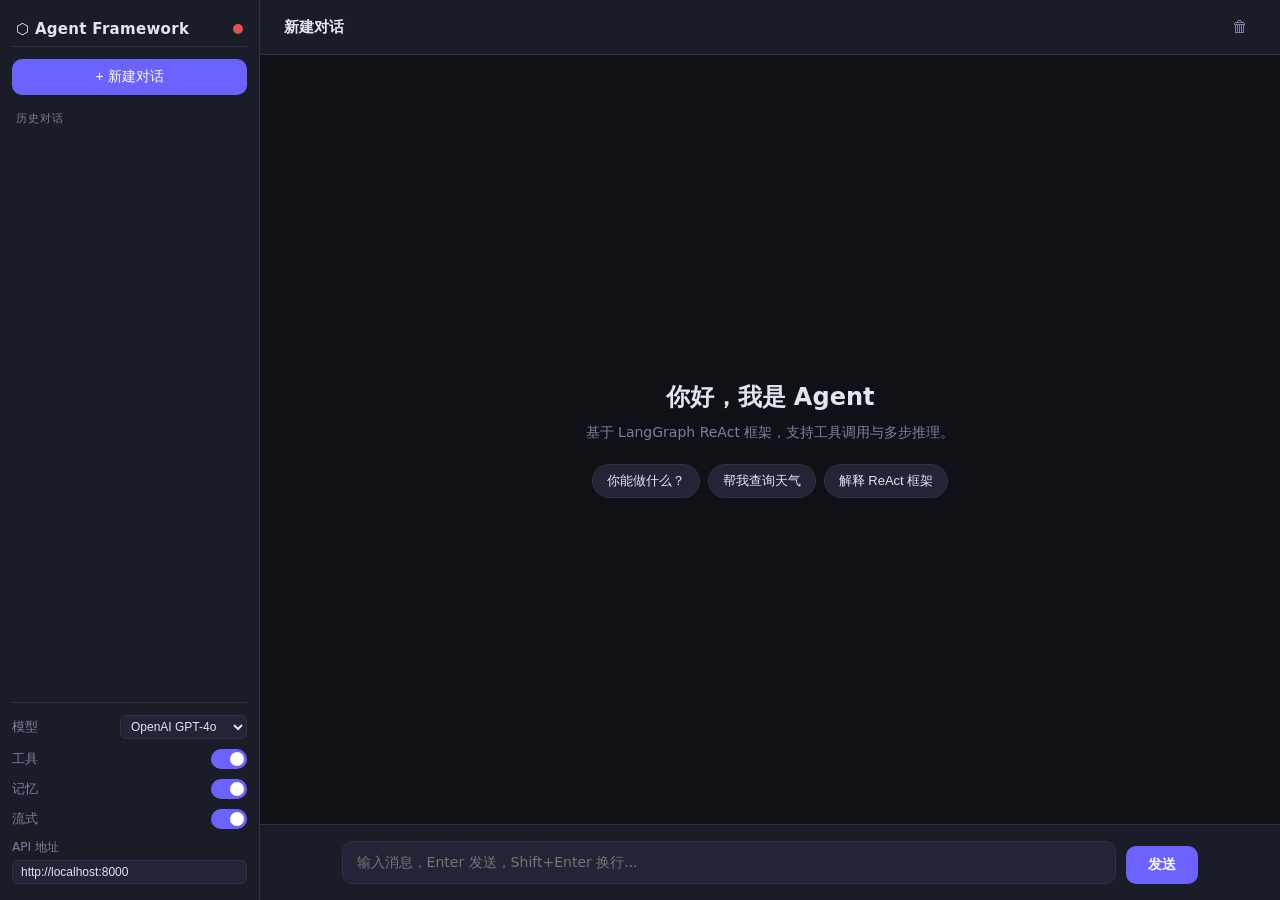
<file: frontend/index.html>
<!DOCTYPE html>
<html lang="zh-CN">
<head>
  <meta charset="UTF-8" />
  <meta name="viewport" content="width=device-width, initial-scale=1.0" />
  <title>Agent Framework</title>
  <link rel="stylesheet" href="style.css" />
</head>
<body>
  <div class="layout">
    <!-- Sidebar -->
    <aside class="sidebar">
      <div class="sidebar-header">
        <span class="logo">⬡ Agent Framework</span>
        <div id="health-dot" class="health-dot" title="检查服务状态"></div>
      </div>

      <button class="btn-new" id="btn-new-thread">+ 新建对话</button>

      <div class="thread-list-label">历史对话</div>
      <ul class="thread-list" id="thread-list"></ul>

      <div class="sidebar-footer">
        <div class="setting-row">
          <label>模型</label>
          <select id="llm-provider">
            <option value="openai">OpenAI GPT-4o</option>
            <option value="anthropic">Anthropic Claude</option>
            <option value="deepseek">DeepSeek</option>
          </select>
        </div>
        <div class="setting-row">
          <label>工具</label>
          <label class="toggle">
            <input type="checkbox" id="tools-enabled" checked />
            <span class="slider"></span>
          </label>
        </div>
        <div class="setting-row">
          <label>记忆</label>
          <label class="toggle">
            <input type="checkbox" id="memory-enabled" checked />
            <span class="slider"></span>
          </label>
        </div>
        <div class="setting-row">
          <label>流式</label>
          <label class="toggle">
            <input type="checkbox" id="stream-enabled" checked />
            <span class="slider"></span>
          </label>
        </div>
        <div class="api-url-row">
          <label>API 地址</label>
          <input type="text" id="api-base" value="http://localhost:8000" />
        </div>
      </div>
    </aside>

    <!-- Main chat area -->
    <main class="chat-area">
      <div class="chat-header">
        <span id="thread-title">新建对话</span>
        <button class="btn-icon" id="btn-delete-thread" title="删除当前对话">🗑</button>
      </div>

      <div class="messages" id="messages">
        <div class="welcome">
          <h2>你好，我是 Agent</h2>
          <p>基于 LangGraph ReAct 框架，支持工具调用与多步推理。</p>
          <div class="quick-prompts">
            <button class="chip" data-prompt="你能做什么？">你能做什么？</button>
            <button class="chip" data-prompt="帮我查询天气">帮我查询天气</button>
            <button class="chip" data-prompt="解释一下 ReAct 框架">解释 ReAct 框架</button>
          </div>
        </div>
      </div>

      <div class="input-bar">
        <textarea
          id="user-input"
          placeholder="输入消息，Enter 发送，Shift+Enter 换行..."
          rows="1"
        ></textarea>
        <button class="btn-send" id="btn-send">发送</button>
      </div>
    </main>
  </div>

  <script src="app.js"></script>
</body>
</html>
</file>
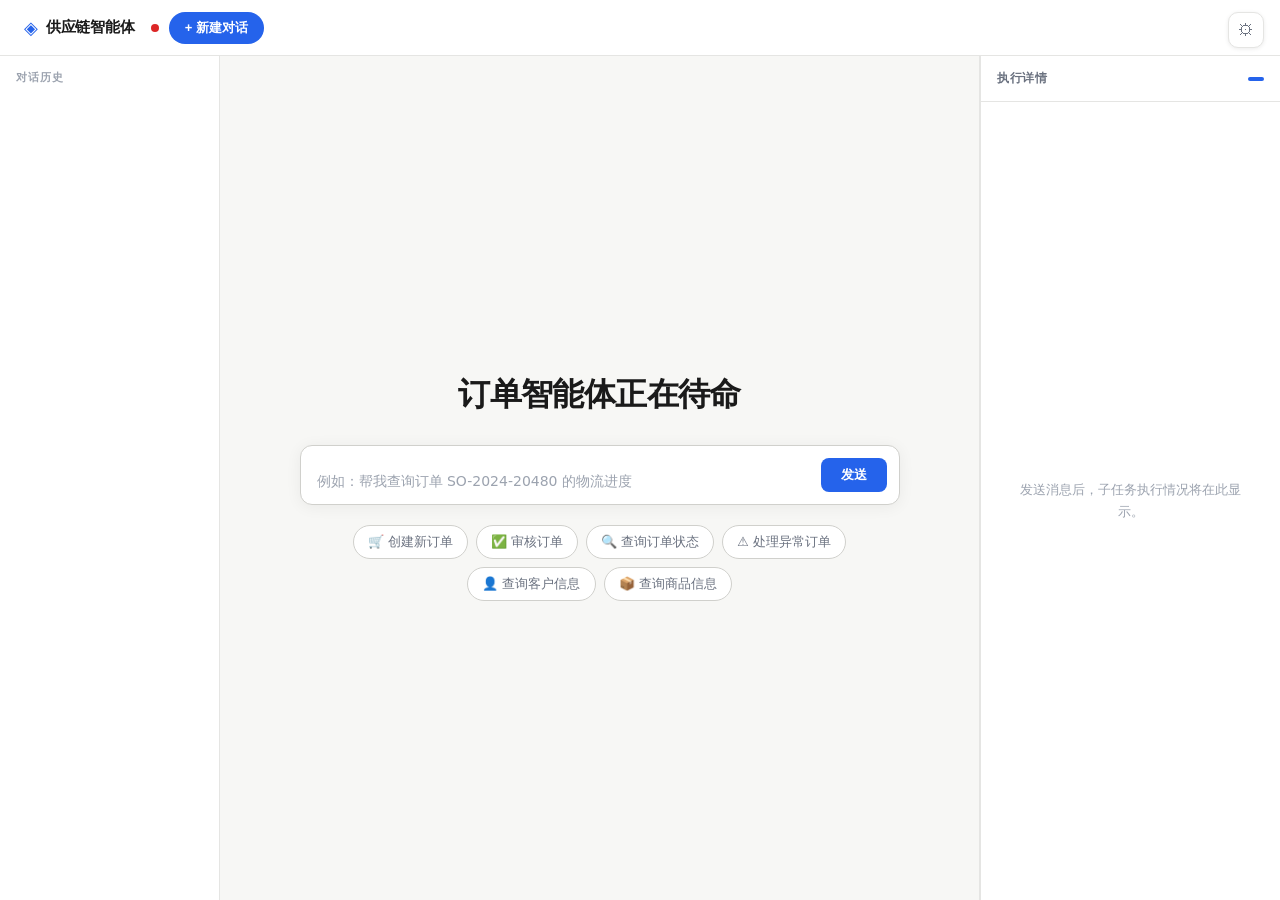
<file: frontend/logistics.html>
<!DOCTYPE html>
<html lang="zh-CN">
<head>
  <meta charset="UTF-8" />
  <meta name="viewport" content="width=device-width, initial-scale=1.0" />
  <title>供应链智能体</title>
  <link rel="stylesheet" href="logistics.css" />
</head>
<body>
  <!-- ── Top Navigation ───────────────────────────────── -->
  <nav class="topnav">
    <div class="nav-brand">
      <span class="brand-icon">◈</span>
      <span class="brand-text">供应链智能体</span>
    </div>

    <div class="nav-right">
      <div id="health-dot" class="health-dot" title="服务状态"></div>
      <button class="btn-new-thread" id="btn-new-thread">+ 新建对话</button>
    </div>
  </nav>

  <!-- ── Settings button (fixed top-right) ────────────── -->
  <button class="btn-settings" id="btn-settings-toggle" title="设置">⚙</button>

  <!-- ── Settings drawer (hidden by default) ────────── -->
  <div class="settings-drawer" id="settings-drawer">
    <div class="settings-row">
      <label>记忆</label>
      <label class="toggle">
        <input type="checkbox" id="memory-enabled" checked />
        <span class="slider"></span>
      </label>
    </div>
    <div class="settings-row">
      <label>流式</label>
      <label class="toggle">
        <input type="checkbox" id="stream-enabled" checked />
        <span class="slider"></span>
      </label>
    </div>
    <div class="settings-row col">
      <label>API 地址</label>
      <input type="text" id="api-base" value="http://localhost:8000" />
    </div>
  </div>

  <!-- ── Main Layout ─────────────────────────────────── -->
  <div class="main-layout">

    <!-- Left sidebar: thread list -->
    <aside class="sidebar">
      <div class="sidebar-threads-label">对话历史</div>
      <ul class="sidebar-thread-list" id="sidebar-thread-list"></ul>
    </aside>

    <!-- Chat column -->
    <div class="chat-column">
      <div class="messages" id="messages">

        <!-- Welcome / Hero (visible until first message) -->
        <div class="hero" id="hero">
          <h1 class="hero-title">订单智能体正在待命</h1>

          <div class="hero-input-wrap">
            <textarea
              id="user-input-hero"
              class="hero-input"
              placeholder="例如：帮我查询订单 SO-2024-20480 的物流进度"
              rows="1"
            ></textarea>
            <button class="btn-hero-send" id="btn-hero-send">发送</button>
          </div>

          <div class="quick-chips">
            <button class="chip" data-prompt="帮我下一个订单：SKU-1001 笔记本电脑 × 50台，收货方上海顺丰科技，期望2月5日到货">🛒 创建新订单</button>
            <button class="chip" data-prompt="审核订单 SO-2024-20480，检查客户信用和库存">✅ 审核订单</button>
            <button class="chip" data-prompt="查询订单 SO-2024-20480 的当前状态和物流进度">🔍 查询订单状态</button>
            <button class="chip" data-prompt="订单 SO-2024-20391 收货时发现货物破损3件，请处理异常">⚠️ 处理异常订单</button>
            <button class="chip" data-prompt="查询客户 CUS-10086 的信用等级和授信额度">👤 查询客户信息</button>
            <button class="chip" data-prompt="查询商品 SKU-1001 的规格、价格和当前库存">📦 查询商品信息</button>
          </div>
        </div>
        <!-- end hero -->

      </div><!-- end messages -->

      <!-- Bottom input bar (shown after first message) -->
      <div class="input-bar hidden" id="input-bar">
        <div class="input-bar-inner">
          <span id="active-entities" class="entity-tags"></span>
          <textarea
            id="user-input"
            placeholder="继续提问，Enter 发送，Shift+Enter 换行…"
            rows="1"
          ></textarea>
          <button class="btn-send" id="btn-send">发送</button>
        </div>
      </div>
    </div><!-- end chat-column -->

    <!-- Task panel -->
    <aside class="task-panel" id="task-panel">
      <div class="task-panel-header">
        <span>执行详情</span>
        <span class="turn-badge" id="turn-badge"></span>
      </div>
      <div class="task-panel-body" id="task-panel-body">
        <div class="task-placeholder">发送消息后，子任务执行情况将在此显示。</div>
      </div>
    </aside>

  </div><!-- end main-layout -->

  <!-- Delete thread confirm button (hidden, triggered by JS) -->
  <button id="btn-delete-thread" style="display:none"></button>

  <script src="logistics.js"></script>
</body>
</html>
</file>
<file: frontend/style.css>
/* ===== Reset & Base ===== */
*, *::before, *::after { box-sizing: border-box; margin: 0; padding: 0; }

:root {
  --bg: #0f1117;
  --surface: #1a1d27;
  --surface2: #222535;
  --border: #2e3148;
  --accent: #6c63ff;
  --accent-hover: #5a52e0;
  --text: #e2e4f0;
  --text-muted: #7b80a0;
  --user-bubble: #6c63ff;
  --ai-bubble: #1e2236;
  --danger: #e05252;
  --success: #4caf6e;
  --radius: 10px;
  --font: 'Segoe UI', system-ui, sans-serif;
}

html, body { height: 100%; font-family: var(--font); background: var(--bg); color: var(--text); }

/* ===== Layout ===== */
.layout {
  display: flex;
  height: 100vh;
  overflow: hidden;
}

/* ===== Sidebar ===== */
.sidebar {
  width: 260px;
  min-width: 220px;
  background: var(--surface);
  border-right: 1px solid var(--border);
  display: flex;
  flex-direction: column;
  padding: 16px 12px;
  gap: 12px;
}

.sidebar-header {
  display: flex;
  align-items: center;
  justify-content: space-between;
  padding: 4px 4px 8px;
  border-bottom: 1px solid var(--border);
}

.logo {
  font-weight: 700;
  font-size: 15px;
  letter-spacing: 0.02em;
  color: var(--text);
}

.health-dot {
  width: 10px;
  height: 10px;
  border-radius: 50%;
  background: var(--text-muted);
  cursor: pointer;
  transition: background 0.3s;
}
.health-dot.ok  { background: var(--success); }
.health-dot.err { background: var(--danger); }

.btn-new {
  width: 100%;
  padding: 9px;
  background: var(--accent);
  color: #fff;
  border: none;
  border-radius: var(--radius);
  font-size: 14px;
  cursor: pointer;
  transition: background 0.2s;
}
.btn-new:hover { background: var(--accent-hover); }

.thread-list-label {
  font-size: 11px;
  text-transform: uppercase;
  letter-spacing: 0.08em;
  color: var(--text-muted);
  padding: 4px 4px 0;
}

.thread-list {
  flex: 1;
  overflow-y: auto;
  list-style: none;
  display: flex;
  flex-direction: column;
  gap: 4px;
}

.thread-list li {
  padding: 8px 10px;
  border-radius: 8px;
  cursor: pointer;
  font-size: 13px;
  color: var(--text-muted);
  white-space: nowrap;
  overflow: hidden;
  text-overflow: ellipsis;
  transition: background 0.15s, color 0.15s;
}
.thread-list li:hover  { background: var(--surface2); color: var(--text); }
.thread-list li.active { background: var(--surface2); color: var(--text); font-weight: 600; }

.sidebar-footer {
  border-top: 1px solid var(--border);
  padding-top: 12px;
  display: flex;
  flex-direction: column;
  gap: 10px;
}

.setting-row {
  display: flex;
  align-items: center;
  justify-content: space-between;
  font-size: 13px;
  color: var(--text-muted);
}

.setting-row select {
  background: var(--surface2);
  color: var(--text);
  border: 1px solid var(--border);
  border-radius: 6px;
  padding: 3px 6px;
  font-size: 12px;
  cursor: pointer;
  outline: none;
}

/* Toggle switch */
.toggle { position: relative; display: inline-block; width: 36px; height: 20px; }
.toggle input { opacity: 0; width: 0; height: 0; }
.slider {
  position: absolute; inset: 0;
  background: var(--border);
  border-radius: 20px;
  cursor: pointer;
  transition: background 0.2s;
}
.slider::before {
  content: '';
  position: absolute;
  width: 14px; height: 14px;
  left: 3px; top: 3px;
  background: #fff;
  border-radius: 50%;
  transition: transform 0.2s;
}
.toggle input:checked + .slider { background: var(--accent); }
.toggle input:checked + .slider::before { transform: translateX(16px); }

.api-url-row {
  display: flex;
  flex-direction: column;
  gap: 4px;
  font-size: 12px;
  color: var(--text-muted);
}
.api-url-row input {
  background: var(--surface2);
  color: var(--text);
  border: 1px solid var(--border);
  border-radius: 6px;
  padding: 4px 8px;
  font-size: 12px;
  outline: none;
  width: 100%;
}
.api-url-row input:focus { border-color: var(--accent); }

/* ===== Chat area ===== */
.chat-area {
  flex: 1;
  display: flex;
  flex-direction: column;
  overflow: hidden;
}

.chat-header {
  display: flex;
  align-items: center;
  justify-content: space-between;
  padding: 14px 24px;
  border-bottom: 1px solid var(--border);
  background: var(--surface);
  font-weight: 600;
  font-size: 15px;
}

.btn-icon {
  background: none;
  border: none;
  cursor: pointer;
  font-size: 16px;
  color: var(--text-muted);
  padding: 4px 8px;
  border-radius: 6px;
  transition: background 0.15s;
}
.btn-icon:hover { background: var(--surface2); color: var(--danger); }

/* Messages */
.messages {
  flex: 1;
  overflow-y: auto;
  padding: 24px 8%;
  display: flex;
  flex-direction: column;
  gap: 16px;
}

.welcome {
  text-align: center;
  margin: auto;
  max-width: 520px;
  color: var(--text-muted);
}
.welcome h2 { font-size: 24px; color: var(--text); margin-bottom: 8px; }
.welcome p  { font-size: 14px; line-height: 1.6; }

.quick-prompts {
  margin-top: 20px;
  display: flex;
  flex-wrap: wrap;
  gap: 8px;
  justify-content: center;
}
.chip {
  padding: 7px 14px;
  border: 1px solid var(--border);
  border-radius: 20px;
  background: var(--surface2);
  color: var(--text);
  font-size: 13px;
  cursor: pointer;
  transition: border-color 0.15s, background 0.15s;
}
.chip:hover { border-color: var(--accent); background: var(--surface); }

/* Bubbles */
.msg {
  display: flex;
  gap: 10px;
  max-width: 80%;
}
.msg.user { align-self: flex-end; flex-direction: row-reverse; }
.msg.assistant { align-self: flex-start; }

.avatar {
  width: 32px; height: 32px;
  border-radius: 50%;
  display: flex; align-items: center; justify-content: center;
  font-size: 14px;
  flex-shrink: 0;
}
.msg.user      .avatar { background: var(--accent); }
.msg.assistant .avatar { background: var(--surface2); border: 1px solid var(--border); }

.bubble {
  padding: 10px 14px;
  border-radius: var(--radius);
  font-size: 14px;
  line-height: 1.65;
  white-space: pre-wrap;
  word-break: break-word;
}
.msg.user      .bubble { background: var(--user-bubble); color: #fff; border-bottom-right-radius: 2px; }
.msg.assistant .bubble { background: var(--ai-bubble); border: 1px solid var(--border); border-bottom-left-radius: 2px; }

/* Streaming cursor */
.bubble.streaming::after {
  content: '▌';
  animation: blink 0.8s step-end infinite;
  color: var(--accent);
}
@keyframes blink { 0%,100%{opacity:1} 50%{opacity:0} }

/* Error bubble */
.bubble.error { background: #2a1a1a; border-color: var(--danger); color: var(--danger); }

/* ===== Input bar ===== */
.input-bar {
  display: flex;
  align-items: flex-end;
  gap: 10px;
  padding: 16px 8%;
  border-top: 1px solid var(--border);
  background: var(--surface);
}

#user-input {
  flex: 1;
  resize: none;
  background: var(--surface2);
  border: 1px solid var(--border);
  border-radius: var(--radius);
  color: var(--text);
  font-size: 14px;
  font-family: var(--font);
  padding: 10px 14px;
  max-height: 160px;
  overflow-y: auto;
  outline: none;
  line-height: 1.5;
  transition: border-color 0.2s;
}
#user-input:focus { border-color: var(--accent); }

.btn-send {
  padding: 10px 22px;
  background: var(--accent);
  color: #fff;
  border: none;
  border-radius: var(--radius);
  font-size: 14px;
  font-weight: 600;
  cursor: pointer;
  transition: background 0.2s, opacity 0.2s;
  white-space: nowrap;
}
.btn-send:hover    { background: var(--accent-hover); }
.btn-send:disabled { opacity: 0.5; cursor: not-allowed; }

/* ===== Scrollbar ===== */
::-webkit-scrollbar { width: 5px; }
::-webkit-scrollbar-track { background: transparent; }
::-webkit-scrollbar-thumb { background: var(--border); border-radius: 3px; }
</file>
<file: frontend/logistics.css>
/* =====================================================
   供应链 Agent — Light Theme
   Inspired by: docs/前端UI风格.jpg
   ===================================================== */

/* ── Reset & variables ─────────────────────────────── */
*, *::before, *::after { box-sizing: border-box; margin: 0; padding: 0; }

:root {
  --bg:          #f7f7f5;
  --surface:     #ffffff;
  --surface2:    #f2f2f0;
  --border:      #e5e5e3;
  --border-deep: #d0d0cc;
  --accent:      #2563eb;
  --accent-hover:#1d4ed8;
  --text:        #1a1a1a;
  --text-muted:  #6b7280;
  --text-light:  #9ca3af;
  --success:     #16a34a;
  --danger:      #dc2626;
  --radius:      10px;
  --font:        'PingFang SC', 'Microsoft YaHei', 'Segoe UI', system-ui, sans-serif;
  --nav-h:       56px;
}

html, body {
  height: 100%;
  font-family: var(--font);
  background: var(--bg);
  color: var(--text);
  font-size: 14px;
}

/* ── Top Navigation ────────────────────────────────── */
.topnav {
  position: fixed;
  top: 0; left: 0; right: 0;
  height: var(--nav-h);
  background: var(--surface);
  border-bottom: 1px solid var(--border);
  display: flex;
  align-items: center;
  padding: 0 24px;
  gap: 16px;
  z-index: 100;
}

.nav-brand {
  display: flex;
  align-items: center;
  gap: 8px;
  font-weight: 700;
  font-size: 15px;
  color: var(--text);
  white-space: nowrap;
  letter-spacing: -0.01em;
}

.brand-icon {
  font-size: 18px;
  color: var(--accent);
}

/* nav-threads removed — thread list moved to left sidebar */

.nav-right {
  display: flex;
  align-items: center;
  gap: 10px;
  flex-shrink: 0;
}

.health-dot {
  width: 8px; height: 8px;
  border-radius: 50%;
  background: var(--text-light);
  cursor: pointer;
  transition: background 0.3s;
}
.health-dot.ok  { background: var(--success); }
.health-dot.err { background: var(--danger); }

.btn-new-thread {
  padding: 7px 16px;
  background: var(--accent);
  color: #fff;
  border: none;
  border-radius: 20px;
  font-size: 13px;
  font-weight: 600;
  cursor: pointer;
  transition: background 0.2s;
  white-space: nowrap;
}
.btn-new-thread:hover { background: var(--accent-hover); }

.btn-settings {
  position: fixed;
  top: 12px;
  right: 16px;
  width: 36px; height: 36px;
  border: 1px solid var(--border);
  border-radius: 10px;
  background: var(--surface);
  box-shadow: 0 1px 4px rgba(0,0,0,0.08);
  cursor: pointer;
  font-size: 16px;
  color: var(--text-muted);
  display: flex; align-items: center; justify-content: center;
  transition: background 0.15s, box-shadow 0.15s;
  z-index: 200;
}
.btn-settings:hover { background: var(--surface2); box-shadow: 0 2px 8px rgba(0,0,0,0.12); }

/* ── Settings drawer ───────────────────────────────── */
.settings-drawer {
  position: fixed;
  top: 56px;
  right: 16px;
  width: 240px;
  background: var(--surface);
  border-left: 1px solid var(--border);
  border-bottom: 1px solid var(--border);
  padding: 16px;
  display: none;
  flex-direction: column;
  gap: 14px;
  z-index: 99;
  border-radius: 0 0 0 var(--radius);
  box-shadow: -2px 4px 12px rgba(0,0,0,0.06);
}
.settings-drawer.open { display: flex; }

.settings-row {
  display: flex;
  align-items: center;
  justify-content: space-between;
  font-size: 13px;
  color: var(--text-muted);
}
.settings-row.col { flex-direction: column; align-items: flex-start; gap: 6px; }
.settings-row input[type="text"] {
  width: 100%;
  background: var(--surface2);
  border: 1px solid var(--border);
  border-radius: 6px;
  padding: 5px 10px;
  font-size: 12px;
  color: var(--text);
  outline: none;
}
.settings-row input[type="text"]:focus { border-color: var(--accent); }

/* Toggle */
.toggle { position: relative; display: inline-block; width: 36px; height: 20px; }
.toggle input { opacity: 0; width: 0; height: 0; }
.slider {
  position: absolute; inset: 0;
  background: var(--border-deep);
  border-radius: 20px;
  cursor: pointer;
  transition: background 0.2s;
}
.slider::before {
  content: '';
  position: absolute;
  width: 14px; height: 14px;
  left: 3px; top: 3px;
  background: #fff;
  border-radius: 50%;
  transition: transform 0.2s;
  box-shadow: 0 1px 3px rgba(0,0,0,0.2);
}
.toggle input:checked + .slider { background: var(--accent); }
.toggle input:checked + .slider::before { transform: translateX(16px); }

/* ── Main layout ───────────────────────────────────── */
.main-layout {
  display: flex;
  height: 100vh;
  padding-top: var(--nav-h);
  overflow: hidden;
}

/* ── Left sidebar ──────────────────────────────────── */
.sidebar {
  width: 220px;
  min-width: 180px;
  display: flex;
  flex-direction: column;
  background: var(--surface);
  border-right: 1px solid var(--border);
  overflow: hidden;
}

.sidebar-threads-label {
  padding: 14px 16px 8px;
  font-size: 11px;
  font-weight: 600;
  color: var(--text-light);
  text-transform: uppercase;
  letter-spacing: 0.08em;
}

.sidebar-thread-list {
  flex: 1;
  overflow-y: auto;
  list-style: none;
  padding: 0 8px 12px;
  display: flex;
  flex-direction: column;
  gap: 2px;
  scrollbar-width: thin;
  scrollbar-color: var(--border) transparent;
}

.sidebar-thread-list li {
  padding: 8px 10px;
  border-radius: 7px;
  cursor: pointer;
  font-size: 13px;
  color: var(--text-muted);
  white-space: nowrap;
  overflow: hidden;
  text-overflow: ellipsis;
  transition: background 0.15s, color 0.15s;
  user-select: none;
}
.sidebar-thread-list li:hover  { background: var(--surface2); color: var(--text); }
.sidebar-thread-list li.active { background: var(--surface2); color: var(--text); font-weight: 600; }

/* ── Chat column ───────────────────────────────────── */
.chat-column {
  flex: 1;
  display: flex;
  flex-direction: column;
  overflow: hidden;
  border-right: 1px solid var(--border);
}

.messages {
  flex: 1;
  overflow-y: auto;
  display: flex;
  flex-direction: column;
  scrollbar-width: thin;
  scrollbar-color: var(--border) transparent;
}
.messages::-webkit-scrollbar { width: 4px; }
.messages::-webkit-scrollbar-thumb { background: var(--border); border-radius: 2px; }

/* ── Hero ──────────────────────────────────────────── */
.hero {
  flex: 1;
  display: flex;
  flex-direction: column;
  align-items: center;
  justify-content: center;
  padding: 60px 24px 40px;
  text-align: center;
  max-width: 720px;
  margin: 0 auto;
  width: 100%;
}

.hero-title {
  font-size: 32px;
  font-weight: 700;
  color: var(--text);
  letter-spacing: -0.02em;
  margin-bottom: 32px;
  line-height: 1.2;
}

/* Hero agent cards */
.hero-agents {
  display: grid;
  grid-template-columns: repeat(3, 1fr);
  gap: 10px;
  width: 100%;
  max-width: 660px;
  margin-bottom: 28px;
}

.hero-agent-card {
  display: flex;
  flex-direction: column;
  gap: 4px;
  padding: 12px 14px;
  background: var(--surface);
  border: 1px solid var(--border);
  border-radius: 10px;
  transition: border-color 0.15s, box-shadow 0.15s;
}
.hero-agent-card:hover {
  border-color: var(--accent);
  box-shadow: 0 2px 8px rgba(37,99,235,0.08);
}

.hero-agent-icon { font-size: 18px; }

.hero-agent-name {
  font-size: 13px;
  font-weight: 600;
  color: var(--text);
}

.hero-agent-desc {
  font-size: 12px;
  color: var(--text-muted);
  line-height: 1.5;
}

/* Hero input */
.hero-input-wrap {
  width: 100%;
  max-width: 600px;
  background: var(--surface);
  border: 1px solid var(--border-deep);
  border-radius: 12px;
  display: flex;
  align-items: flex-end;
  gap: 8px;
  padding: 12px 12px 12px 16px;
  box-shadow: 0 2px 16px rgba(0,0,0,0.06);
  margin-bottom: 20px;
}

.hero-input {
  flex: 1;
  resize: none;
  border: none;
  outline: none;
  font-size: 14px;
  font-family: var(--font);
  color: var(--text);
  background: transparent;
  max-height: 120px;
  overflow-y: auto;
  line-height: 1.5;
}
.hero-input::placeholder { color: var(--text-light); }

.btn-hero-send {
  padding: 8px 20px;
  background: var(--accent);
  color: #fff;
  border: none;
  border-radius: 8px;
  font-size: 13px;
  font-weight: 600;
  cursor: pointer;
  white-space: nowrap;
  flex-shrink: 0;
  transition: background 0.2s;
}
.btn-hero-send:hover    { background: var(--accent-hover); }
.btn-hero-send:disabled { opacity: 0.5; cursor: not-allowed; }

/* Quick chips */
.quick-chips {
  display: flex;
  flex-wrap: wrap;
  gap: 8px;
  justify-content: center;
  max-width: 600px;
}

.chip {
  padding: 7px 14px;
  border: 1px solid var(--border-deep);
  border-radius: 20px;
  background: var(--surface);
  color: var(--text-muted);
  font-size: 13px;
  cursor: pointer;
  transition: border-color 0.15s, color 0.15s, background 0.15s;
  font-family: var(--font);
}
.chip:hover { border-color: var(--accent); color: var(--accent); background: #eff6ff; }

/* ── Chat messages ─────────────────────────────────── */
.chat-messages-area {
  padding: 24px 8%;
  display: flex;
  flex-direction: column;
  gap: 20px;
}

.msg {
  display: flex;
  gap: 12px;
  max-width: 85%;
}
.msg.user      { align-self: flex-end; flex-direction: row-reverse; }
.msg.assistant { align-self: flex-start; }

.avatar {
  width: 32px; height: 32px;
  border-radius: 50%;
  display: flex; align-items: center; justify-content: center;
  font-size: 13px;
  font-weight: 600;
  flex-shrink: 0;
}
.msg.user      .avatar { background: var(--accent); color: #fff; }
.msg.assistant .avatar { background: var(--surface2); border: 1px solid var(--border); color: var(--text-muted); }

.bubble {
  padding: 10px 14px;
  border-radius: 10px;
  font-size: 14px;
  line-height: 1.7;
  white-space: pre-wrap;
  word-break: break-word;
}
.msg.user      .bubble { background: var(--accent); color: #fff; border-bottom-right-radius: 2px; }
.msg.assistant .bubble { background: var(--surface); border: 1px solid var(--border); border-bottom-left-radius: 2px; color: var(--text); }

.bubble.streaming::after {
  content: '▌';
  animation: blink 0.8s step-end infinite;
  color: var(--accent);
}
@keyframes blink { 0%,100%{opacity:1} 50%{opacity:0} }

.bubble.error { background: #fef2f2; border-color: #fca5a5; color: var(--danger); }

/* ── Bottom input bar ──────────────────────────────── */
.input-bar {
  border-top: 1px solid var(--border);
  background: var(--surface);
  padding: 12px 8%;
}
.input-bar.hidden { display: none; }

.input-bar-inner {
  display: flex;
  align-items: flex-end;
  gap: 10px;
  background: var(--bg);
  border: 1px solid var(--border-deep);
  border-radius: 10px;
  padding: 10px 12px;
}

#user-input {
  flex: 1;
  resize: none;
  border: none;
  outline: none;
  background: transparent;
  font-size: 14px;
  font-family: var(--font);
  color: var(--text);
  max-height: 140px;
  overflow-y: auto;
  line-height: 1.5;
}
#user-input::placeholder { color: var(--text-light); }

.entity-tags {
  display: flex;
  gap: 4px;
  flex-wrap: wrap;
  align-items: center;
}
.entity-tag {
  font-size: 11px;
  padding: 2px 8px;
  border-radius: 10px;
  border: 1px solid var(--border);
  color: var(--text-muted);
  white-space: nowrap;
}
.entity-tag.order    { border-color: #93c5fd; color: #2563eb; background: #eff6ff; }
.entity-tag.shipment { border-color: #fcd34d; color: #d97706; background: #fffbeb; }

.btn-send {
  padding: 8px 18px;
  background: var(--accent);
  color: #fff;
  border: none;
  border-radius: 7px;
  font-size: 13px;
  font-weight: 600;
  cursor: pointer;
  white-space: nowrap;
  flex-shrink: 0;
  transition: background 0.2s, opacity 0.2s;
}
.btn-send:hover    { background: var(--accent-hover); }
.btn-send:disabled { opacity: 0.5; cursor: not-allowed; }

/* ── Task panel ────────────────────────────────────── */
.task-panel {
  width: 300px;
  min-width: 240px;
  display: flex;
  flex-direction: column;
  background: var(--surface);
  border-left: 1px solid var(--border);
  overflow: hidden;
}

.task-panel-header {
  display: flex;
  align-items: center;
  justify-content: space-between;
  padding: 14px 16px;
  border-bottom: 1px solid var(--border);
  font-size: 12px;
  font-weight: 600;
  color: var(--text-muted);
  text-transform: uppercase;
  letter-spacing: 0.06em;
}

.turn-badge {
  background: var(--accent);
  color: #fff;
  font-size: 11px;
  padding: 2px 8px;
  border-radius: 10px;
  font-weight: 700;
}

.task-panel-body {
  flex: 1;
  overflow-y: auto;
  padding: 12px;
  display: flex;
  flex-direction: column;
  gap: 8px;
}

.task-placeholder {
  color: var(--text-light);
  font-size: 13px;
  text-align: center;
  margin: auto;
  line-height: 1.7;
  padding: 24px 16px;
}

/* Sub-task cards */
.subtask-card {
  background: var(--bg);
  border: 1px solid var(--border);
  border-radius: 8px;
  padding: 10px 12px;
  font-size: 12px;
  line-height: 1.5;
}
.subtask-card.status-completed { border-left: 3px solid var(--success); }
.subtask-card.status-failed    { border-left: 3px solid var(--danger); }
.subtask-card.status-running   { border-left: 3px solid var(--accent); }
.subtask-card.status-pending   { border-left: 3px solid var(--border-deep); }

.subtask-agent {
  display: flex;
  align-items: center;
  gap: 6px;
  margin-bottom: 5px;
}
.subtask-agent-icon   { font-size: 14px; }
.subtask-agent-name   { font-weight: 700; color: var(--text); }

.subtask-status-dot {
  margin-left: auto;
  font-size: 11px;
  padding: 1px 7px;
  border-radius: 10px;
  font-weight: 600;
}
.status-completed .subtask-status-dot { background: #dcfce7; color: var(--success); }
.status-failed    .subtask-status-dot { background: #fee2e2; color: var(--danger); }
.status-running   .subtask-status-dot { background: #dbeafe; color: var(--accent); }
.status-pending   .subtask-status-dot { background: var(--surface2); color: var(--text-muted); }

.subtask-instruction {
  color: var(--text-muted);
  font-style: italic;
  margin-bottom: 4px;
}

.subtask-result {
  color: var(--text);
  background: var(--surface);
  border: 1px solid var(--border);
  border-radius: 5px;
  padding: 5px 8px;
  margin-top: 5px;
  white-space: pre-wrap;
  word-break: break-word;
}

.subtask-error {
  color: var(--danger);
  margin-top: 4px;
}

.intent-tag {
  font-size: 12px;
  color: var(--text-muted);
  padding: 6px 10px;
  background: #eff6ff;
  border-radius: 6px;
  border: 1px solid #bfdbfe;
  margin-bottom: 2px;
}
.intent-tag strong { color: var(--accent); }

/* ── Process bubble (streaming thinking steps) ─────── */
.process-msg { align-items: flex-start; }

.process-bubble {
  background: var(--surface);
  border: 1px solid var(--border);
  border-radius: 10px;
  border-bottom-left-radius: 2px;
  overflow: hidden;
  max-width: 520px;
  font-size: 13px;
}

.process-header {
  display: flex;
  align-items: center;
  gap: 8px;
  padding: 10px 14px;
  cursor: pointer;
  background: var(--surface2);
  border-bottom: 1px solid var(--border);
  user-select: none;
  transition: background 0.15s;
}
.process-header:hover { background: var(--border); }

.process-title {
  flex: 1;
  font-weight: 600;
  color: var(--text);
  font-size: 13px;
}

.process-toggle {
  font-size: 11px;
  color: var(--text-muted);
  transition: transform 0.2s;
}
.process-bubble.collapsed .process-toggle { transform: rotate(-90deg); }
.process-bubble.collapsed .process-body  { display: none; }

.process-body {
  transition: opacity 0.2s ease;
}
.process-bubble.collapsing .process-body {
  opacity: 0;
}

/* Spinning circle indicator */
.process-spinner {
  display: inline-block;
  width: 14px; height: 14px;
  border: 2px solid var(--border-deep);
  border-top-color: var(--accent);
  border-radius: 50%;
  animation: spin 0.8s linear infinite;
  flex-shrink: 0;
}
@keyframes spin { to { transform: rotate(360deg); } }

.process-done-icon {
  display: inline-flex;
  align-items: center;
  justify-content: center;
  width: 16px; height: 16px;
  background: var(--success);
  color: #fff;
  border-radius: 50%;
  font-size: 10px;
  font-weight: 700;
  flex-shrink: 0;
}

/* Body: intent line + task rows */
.process-body {
  padding: 10px 14px;
  display: flex;
  flex-direction: column;
  gap: 8px;
}

.process-intent {
  font-size: 12px;
  color: var(--text-muted);
  padding: 4px 8px;
  background: #eff6ff;
  border-radius: 5px;
  border: 1px solid #bfdbfe;
}

.process-task-row {
  border-radius: 7px;
  background: var(--bg);
  border: 1px solid var(--border);
  border-left: 3px solid var(--border-deep);
  overflow: hidden;
}
.process-task-row.status-completed { border-left-color: var(--success); }
.process-task-row.status-failed    { border-left-color: var(--danger); }
.process-task-row.status-running   { border-left-color: var(--accent); }
.process-task-row.status-pending   { border-left-color: var(--border-deep); }

/* ── 行头（始终可见，有结果时可点击折叠）─── */
.proc-row-header {
  display: flex;
  align-items: flex-start;
  gap: 7px;
  padding: 7px 10px;
}
.proc-row-header.clickable {
  cursor: pointer;
  user-select: none;
}
.proc-row-header.clickable:hover { background: var(--surface2); }

.proc-status {
  flex-shrink: 0;
  display: flex;
  align-items: center;
  font-size: 12px;
  padding-top: 1px;
}

/* Small inline spinner for pending/running tasks */
.proc-spin {
  display: inline-block;
  width: 12px; height: 12px;
  border: 2px solid var(--border-deep);
  border-top-color: var(--accent);
  border-radius: 50%;
  animation: spin 0.8s linear infinite;
}

.proc-agent {
  flex-shrink: 0;
  font-weight: 600;
  color: var(--text);
  font-size: 12px;
  white-space: nowrap;
}

.proc-instruction {
  flex: 1;
  color: var(--text-muted);
  font-size: 12px;
  line-height: 1.5;
  word-break: break-word;
}

.proc-toggle {
  flex-shrink: 0;
  font-size: 10px;
  color: var(--text-light);
  padding-top: 3px;
  transition: transform 0.15s;
}
.process-task-row.task-collapsed .proc-toggle { transform: rotate(-90deg); }

/* ── 折叠区：结果 / 错误 ─────────────── */
.proc-detail {
  padding: 0 10px 8px 36px;
}
.process-task-row.task-collapsed .proc-detail { display: none; }

.proc-result {
  font-size: 12px;
  color: var(--text);
  background: var(--surface);
  border: 1px solid var(--border);
  border-radius: 4px;
  padding: 6px 9px;
  white-space: pre-wrap;
  word-break: break-word;
  line-height: 1.55;
}

.proc-error {
  grid-area: error;
  margin-top: 2px;
  font-size: 12px;
  color: var(--danger);
  font-style: italic;
}

/* ── Process bubble: paused state ──────────────────────── */
.proc-paused-icon {
  color: #d97706;
  font-size: 16px;
  line-height: 1;
  flex-shrink: 0;
}

/* ── HITL Interrupt Card ───────────────────────────────── */
.interrupt-card {
  background: var(--surface);
  border: 1.5px solid #f59e0b;
  border-radius: 10px;
  border-bottom-left-radius: 2px;
  max-width: 480px;
  overflow: hidden;
  font-size: 13px;
}

.interrupt-header {
  display: flex;
  align-items: center;
  gap: 8px;
  padding: 10px 14px;
  background: #fffbeb;
  border-bottom: 1px solid #fde68a;
}

.interrupt-icon {
  color: #d97706;
  font-size: 16px;
  line-height: 1;
}

.interrupt-title {
  font-weight: 700;
  color: #92400e;
  font-size: 13px;
}

.interrupt-body {
  padding: 14px;
  display: flex;
  flex-direction: column;
  gap: 12px;
}

/* Missing-fields list */
.interrupt-gap-list {
  display: flex;
  flex-direction: column;
  gap: 8px;
}

.interrupt-gap-item {
  display: flex;
  align-items: flex-start;
  gap: 8px;
  padding: 8px 10px;
  background: #fffbeb;
  border: 1px solid #fde68a;
  border-radius: 7px;
}

.interrupt-gap-agent {
  font-size: 12px;
  font-weight: 600;
  color: #92400e;
  white-space: nowrap;
  padding-top: 2px;
}

.interrupt-gap-fields {
  display: flex;
  flex-wrap: wrap;
  gap: 5px;
}

.interrupt-field-chip {
  font-size: 11px;
  padding: 2px 8px;
  border-radius: 9px;
  background: #fef3c7;
  border: 1px solid #fcd34d;
  color: #78350f;
  white-space: nowrap;
}

/* Input section */
.interrupt-input-label {
  font-size: 12px;
  color: var(--text-muted);
  font-weight: 500;
}

.interrupt-input-wrap {
  display: flex;
  flex-direction: column;
  gap: 8px;
}

.interrupt-input {
  resize: none;
  border: 1.5px solid var(--border-deep);
  border-radius: 7px;
  padding: 9px 11px;
  font-size: 13px;
  font-family: var(--font);
  color: var(--text);
  background: var(--bg);
  line-height: 1.5;
  outline: none;
  transition: border-color 0.15s;
}
.interrupt-input:focus { border-color: #f59e0b; box-shadow: 0 0 0 2px #fef3c7; }

.interrupt-input-actions {
  display: flex;
  align-items: center;
  justify-content: space-between;
}

.interrupt-hint {
  font-size: 11px;
  color: var(--text-light);
}

.btn-interrupt-submit {
  padding: 8px 18px;
  background: #d97706;
  color: #fff;
  border: none;
  border-radius: 7px;
  font-size: 13px;
  font-weight: 600;
  cursor: pointer;
  transition: background 0.15s;
}
.btn-interrupt-submit:hover    { background: #b45309; }
.btn-interrupt-submit:disabled { opacity: 0.5; cursor: not-allowed; }

/* ── Submitted state ──────────────────────────────────── */
.interrupt-header-done {
  background: #f0fdf4;
  border-bottom: 1px solid #bbf7d0;
}

.interrupt-icon-done {
  display: inline-flex;
  align-items: center;
  justify-content: center;
  width: 18px; height: 18px;
  background: var(--success);
  color: #fff;
  border-radius: 50%;
  font-size: 11px;
  font-weight: 700;
  flex-shrink: 0;
}

.interrupt-title-done {
  font-weight: 700;
  color: #166534;
  font-size: 13px;
}

.interrupt-submitted-body {
  padding: 10px 14px;
  display: flex;
  flex-direction: column;
  gap: 4px;
}

.interrupt-submitted-label {
  font-size: 11px;
  color: var(--text-light);
}

.interrupt-submitted-value {
  font-size: 13px;
  color: var(--text);
  white-space: pre-wrap;
  word-break: break-word;
  background: var(--bg);
  border: 1px solid var(--border);
  border-radius: 6px;
  padding: 6px 10px;
}
</file>
